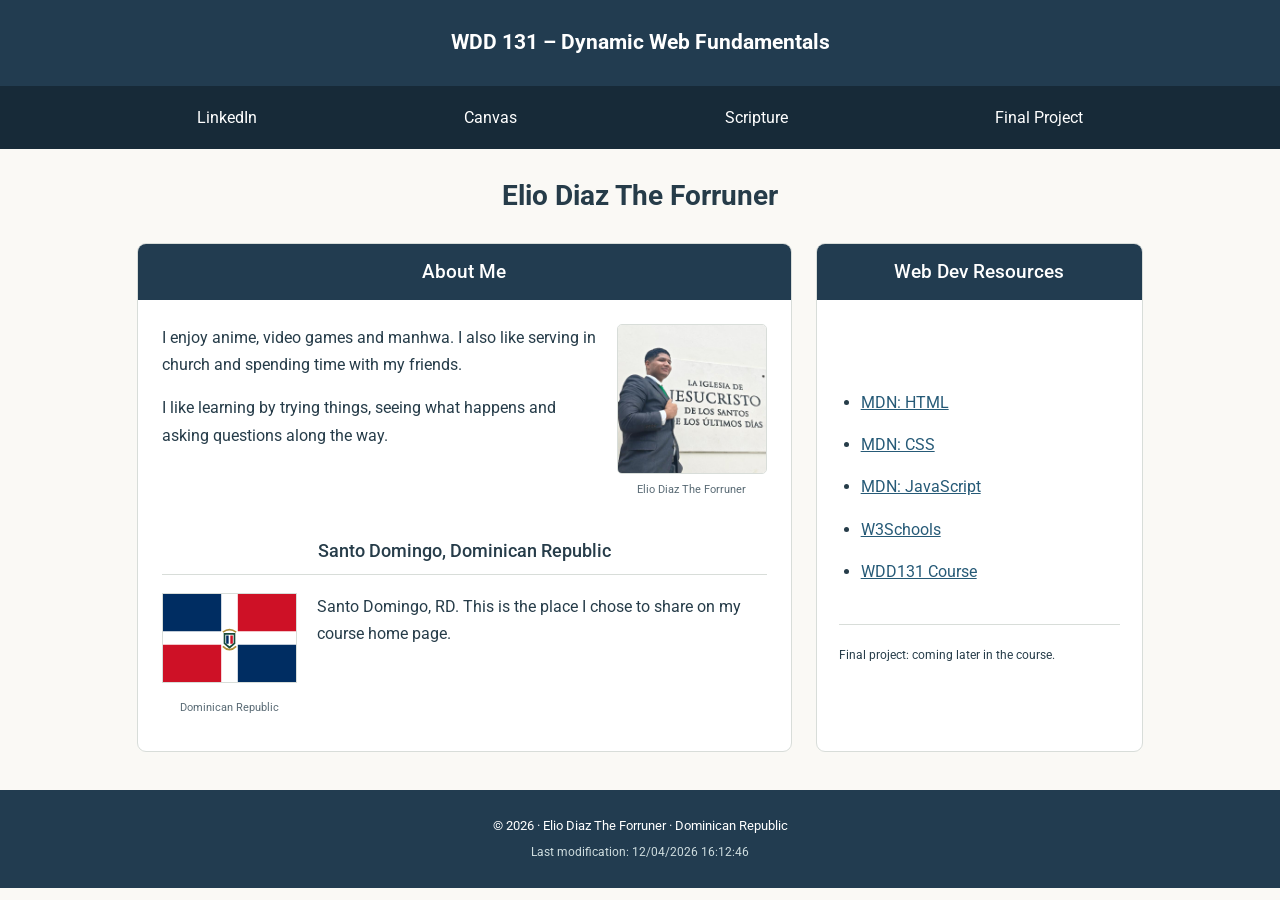
<file: index.html>
<!DOCTYPE html>
<html lang="en">
<head>
  <meta charset="UTF-8">
  <meta name="viewport" content="width=device-width, initial-scale=1.0">
  <title>WDD 131 – Dynamic Web Fundamentals – Elio Diaz The Forruner</title>
  <meta name="description" content="WDD 131 – Dynamic Web Fundamentals. Elio Diaz The Forruner: interests, Santo Domingo and web development resources.">
  <meta name="author" content="Elio Diaz The Forruner">
  <link rel="preconnect" href="https://fonts.googleapis.com">
  <link rel="preconnect" href="https://fonts.gstatic.com" crossorigin>
  <link href="https://fonts.googleapis.com/css2?family=Roboto:wght@400;500;700&display=swap" rel="stylesheet">
  <link rel="stylesheet" href="styles/base.css">
  <script src="scripts/getdates.js" defer></script>
</head>
<body>
  <header>
    <span id="course-title">WDD 131 – Dynamic Web Fundamentals</span>
    <nav aria-label="Main navigation">
      <a href="https://www.linkedin.com/">LinkedIn</a>
      <a href="https://byupw.instructure.com/">Canvas</a>
      <a href="https://www.churchofjesuschrist.org/study/scriptures/bofm/ether/12?lang=eng&amp;id=p27#p27">Scripture</a>
      <a href="#final-project">Final Project</a>
    </nav>
  </header>
  <main>
    <h1>Elio Diaz The Forruner</h1>
    <section class="card about">
      <h2>About Me</h2>
      <div class="about-content">
        <figure class="portrait">
          <img src="images/elio.jpg" alt="Elio wearing a suit beside a church sign" width="640" height="640">
          <figcaption>Elio Diaz The Forruner</figcaption>
        </figure>
        <p>I enjoy anime, video games and manhwa. I also like serving in church and spending time with my friends.</p>
        <p>I like learning by trying things, seeing what happens and asking questions along the way.</p>
        <h3>Santo Domingo, Dominican Republic</h3>
        <figure class="country">
          <img src="images/dominican-republic.svg" alt="Illustration of the Dominican Republic flag" width="160" height="106">
          <figcaption>Dominican Republic</figcaption>
        </figure>
        <p>Santo Domingo, RD. This is the place I chose to share on my course home page.</p>
      </div>
    </section>
    <section class="card resources">
      <h2>Web Dev Resources</h2>
      <div>
        <ul>
          <li><a href="https://developer.mozilla.org/en-US/docs/Web/HTML">MDN: HTML</a></li>
          <li><a href="https://developer.mozilla.org/en-US/docs/Web/CSS">MDN: CSS</a></li>
          <li><a href="https://developer.mozilla.org/en-US/docs/Web/JavaScript">MDN: JavaScript</a></li>
          <li><a href="https://www.w3schools.com/">W3Schools</a></li>
          <li><a href="https://byui-cse.github.io/wdd131-ww-course/">WDD131 Course</a></li>
        </ul>
        <p id="final-project">Final project: coming later in the course.</p>
      </div>
    </section>
  </main>
  <footer>
    <p>© <span id="currentyear"></span> · Elio Diaz The Forruner · Dominican Republic</p>
    <p id="lastModified"></p>
  </footer>
</body>
</html>
</file>
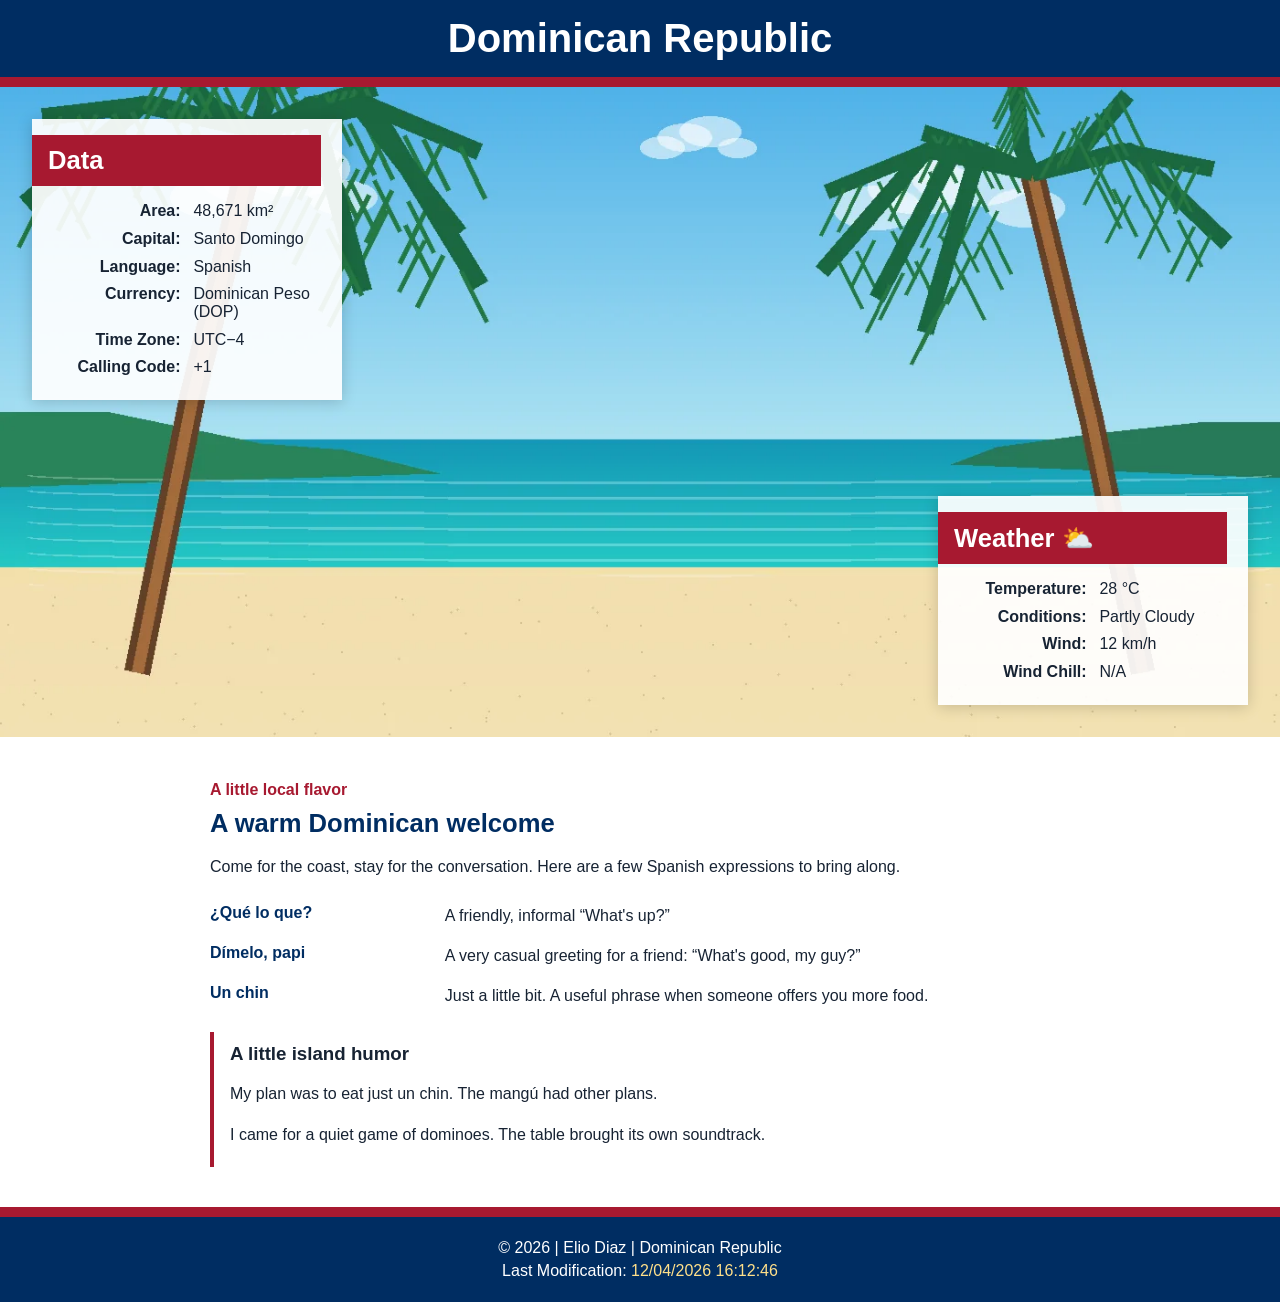
<file: place.html>
<!DOCTYPE html>
<html lang="en">
<head>
  <meta charset="UTF-8">
  <meta name="viewport" content="width=device-width, initial-scale=1.0">
  <meta name="description" content="Discover the Dominican Republic: facts and weather information.">
  <meta name="author" content="Elio Diaz">
  <title>Dominican Republic | Country Page</title>
  <link rel="stylesheet" href="styles/place.css">
  <script src="scripts/place.js" defer></script>
</head>
<body>
  <header>
    <h1>Dominican Republic</h1>
  </header>
  <main>
    <div class="hero">
      <picture>
        <source media="(min-width: 700px)" srcset="images/dominican-wide.webp">
        <img src="images/dominican-mobile.webp" alt="Illustration of a tropical beach in the Dominican Republic" width="600" height="800">
      </picture>
      <section class="data" aria-labelledby="data-title">
        <h2 id="data-title">Data</h2>
        <dl>
          <dt>Area:</dt><dd>48,671 km²</dd>
          <dt>Capital:</dt><dd>Santo Domingo</dd>
          <dt>Language:</dt><dd>Spanish</dd>
          <dt>Currency:</dt><dd>Dominican Peso (DOP)</dd>
          <dt>Time Zone:</dt><dd>UTC−4</dd>
          <dt>Calling Code:</dt><dd>+1</dd>
        </dl>
      </section>
      <section class="weather" aria-labelledby="weather-title">
        <h2 id="weather-title">Weather</h2>
        <img class="weather-icon" src="images/weather.svg" alt="Partly cloudy" width="64" height="64">
        <dl>
          <dt>Temperature:</dt><dd>28 °C</dd>
          <dt>Conditions:</dt><dd>Partly Cloudy</dd>
          <dt>Wind:</dt><dd>12 km/h</dd>
          <dt>Wind Chill:</dt><dd id="wind-chill">N/A</dd>
        </dl>
      </section>
    </div>
    <aside class="local-flavor" aria-labelledby="local-title">
      <p class="eyebrow">A little local flavor</p>
      <h2 id="local-title">A warm Dominican welcome</h2>
      <p>Come for the coast, stay for the conversation. Here are a few Spanish expressions to bring along.</p>
      <dl class="expressions">
        <dt lang="es">¿Qué lo que?</dt><dd>A friendly, informal “What's up?”</dd>
        <dt lang="es">Dímelo, papi</dt><dd>A very casual greeting for a friend: “What's good, my guy?”</dd>
        <dt lang="es">Un chin</dt><dd>Just a little bit. A useful phrase when someone offers you more food.</dd>
      </dl>
      <div class="island-humor">
        <h3>A little island humor</h3>
        <p>My plan was to eat just <span lang="es">un chin</span>. The <span lang="es">mangú</span> had other plans.</p>
        <p>I came for a quiet game of dominoes. The table brought its own soundtrack.</p>
      </div>
    </aside>
  </main>
  <footer>
    <p>© <span id="currentyear"></span> | Elio Diaz | Dominican Republic</p>
    <p>Last Modification: <span id="lastmodified"></span></p>
  </footer>
</body>
</html>
</file>
<file: styles/base.css>
:root { --navy:#223c50; --paper:#faf9f5; --line:#d8ddd9; --text:#263c49; }
* { box-sizing:border-box; }
body { margin:0; font-family:Roboto,"Segoe UI",sans-serif; color:var(--text); background:var(--paper); line-height:1.7; }
header { background:var(--navy); color:white; }
#course-title { display:block; text-align:center; padding:25px 18px; font-weight:700; background:var(--navy); color:white; font-size:21px; }
nav { display:flex; justify-content:space-evenly; flex-wrap:wrap; background:#172a38; padding:9px 12px; gap:8px; }
nav a { color:white; text-decoration:none; padding:9px 14px; border-radius:4px; }
nav a:hover { background:#426079; text-decoration:underline; }
a:focus-visible { outline:3px solid #c58b45; outline-offset:4px; }
main { max-width:1050px; margin:28px auto 38px; padding:0 22px; display:grid; grid-template-columns:2fr 1fr; gap:24px; align-items:stretch; }
h1 { grid-column:1/-1; text-align:center; font-size:28px; margin:0 0 4px; line-height:1.35; }
.card { border:1px solid var(--line); border-radius:9px; overflow:hidden; background:white; }
h2 { color:white; background:var(--navy); text-align:center; font-size:19px; font-weight:500; margin:0; padding:12px; }
.about-content { padding:24px; }
.about-content p { margin-top:0; }
.portrait { float:right; width:150px; margin:0 0 18px 20px; }
.portrait img { width:100%; height:auto; display:block; border:1px solid var(--line); border-radius:5px; }
figcaption { text-align:center; font-size:11px; color:#5a6b75; margin-top:7px; }
h3 { clear:both; text-align:center; padding-top:18px; border-bottom:1px solid var(--line); padding-bottom:8px; font-size:18px; font-weight:500; }
.country { width:135px; margin:0 20px 10px 0; float:left; }
.country img { width:100%; height:auto; border:1px solid var(--line); }
.about-content::after { content:""; display:block; clear:both; }
.resources>div { padding:26px 22px; display:flex; flex-direction:column; justify-content:center; height:calc(100% - 56px); }
ul { padding-left:22px; margin:0; }
li { margin:15px 0; }
a { color:#265a77; }
.resources p { font-size:12px; border-top:1px solid var(--line); padding-top:20px; margin-top:24px; }
footer { background:var(--navy); color:white; padding:20px; text-align:center; font-size:13px; }
footer p { margin:5px 0; }
#lastModified { color:#cfdddf; font-size:12px; }
@media(max-width:650px) {
  main { grid-template-columns:1fr; padding:0 15px; margin:23px auto 28px; gap:18px; }
  h1 { font-size:24px; }
  #course-title { font-size:17px; padding:20px 14px; }
  nav { gap:0; padding:6px; }
  nav a { font-size:12px; padding:10px; min-height:44px; }
  .about-content { padding:20px; }
  .portrait { width:105px; margin-left:14px; }
  h3 { font-size:17px; }
  .country { width:110px; margin-right:15px; }
  .resources>div { height:auto; padding:20px; }
  footer { font-size:12px; }
}
</file>
<file: styles/place.css>
:root {
  --red: #a71930;
  --blue: #002d62;
  --white: #ffffff;
  --text: #172333;
}

* { box-sizing: border-box; }
body { margin: 0; font-family: Arial, Helvetica, sans-serif; color: var(--text); }
header, footer { background: var(--blue); color: var(--white); text-align: center; padding: 1rem; }
header { border-bottom: 10px solid var(--red); }
h1 { margin: 0; font-size: 2rem; }
.hero { position: relative; }
picture img { display: block; width: 100%; height: auto; }
section { padding: 1rem; }
h2 { text-align: center; margin: 0 0 1rem; font-size: 1.6rem; }
dl { display: grid; grid-template-columns: 1fr 1fr; gap: .6rem .8rem; max-width: 380px; margin: auto; }
dt { text-align: right; font-weight: bold; }
dd { margin: 0; text-align: left; }
.weather-icon { display: block; margin: 0 auto 1rem; }
.weather { border-top: 1px solid #ddd; }
footer { border-top: 10px solid var(--red); }
footer p { margin: .35rem 0; }
#lastmodified { color: #ffe08a; }
.local-flavor { max-width: 900px; margin: 0 auto; padding: 2.5rem 1.25rem; }
.local-flavor h2 { color: var(--blue); text-align: left; background: none; padding: 0; margin: .4rem 0 1rem; }
.local-flavor p { line-height: 1.6; }
.eyebrow { color: var(--red); font-weight: bold; margin: 0; }
.expressions { grid-template-columns: minmax(100px, .7fr) minmax(0, 2fr); max-width: none; gap: 1rem; margin: 1.5rem 0; }
.expressions dt { text-align: left; color: var(--blue); }
.expressions dd { line-height: 1.5; }
.island-humor { border-left: 4px solid var(--red); padding: .2rem 0 .2rem 1rem; }
.island-humor h3 { margin: .5rem 0; }

@media (min-width: 700px) {
  h1 { font-size: 2.5rem; }
  .hero picture img { width: 100%; height: 650px; object-fit: cover; }
  section { position: absolute; background: rgba(255, 255, 255, .92); padding: 1rem 1.3rem 1.5rem; width: 310px; box-shadow: 0 2px 14px rgba(0, 0, 0, .18); }
  h2 { background: var(--red); color: white; text-align: left; margin: 0 0 1rem -1.3rem; padding: .7rem 1rem; }
  .data { top: 2rem; left: 2rem; }
  .weather { right: 2rem; bottom: 2rem; border: none; }
  .weather h2::after { content: " ⛅"; }
  .weather-icon { display: none; }
}
</file>
